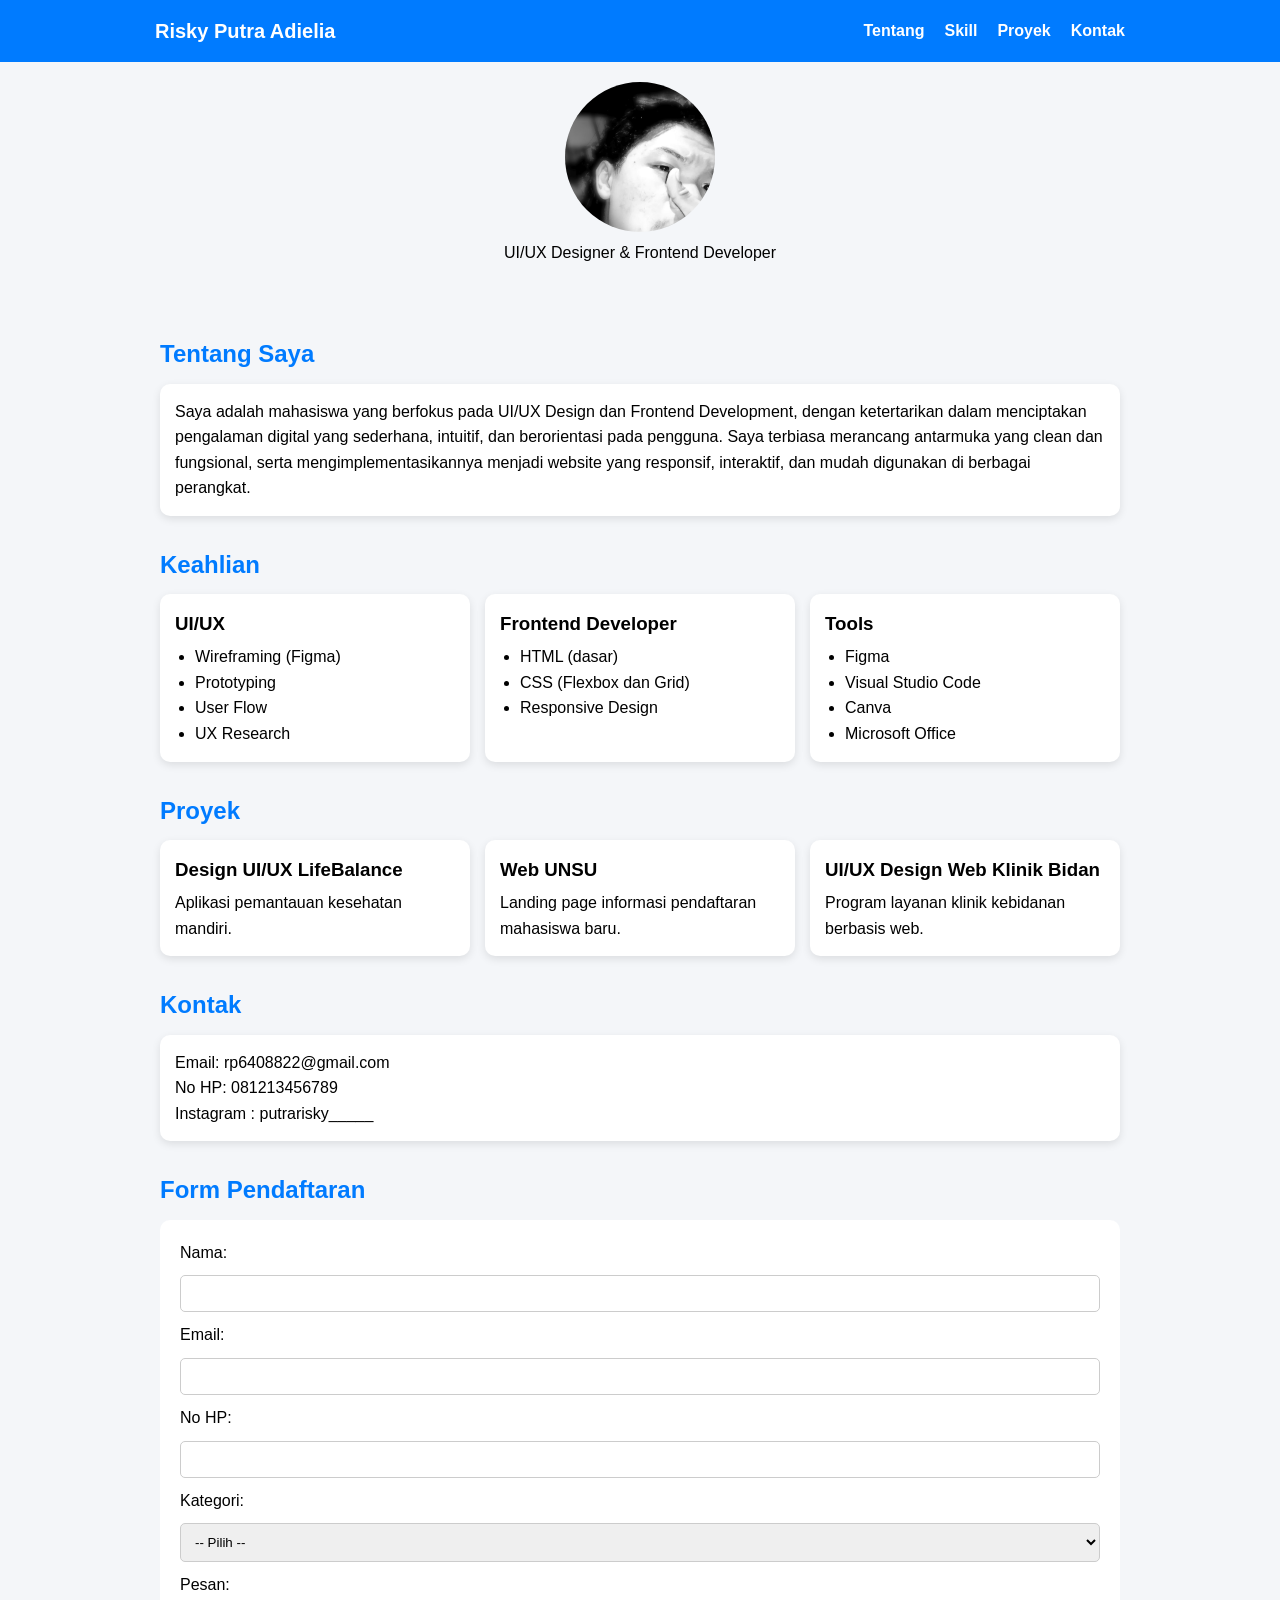
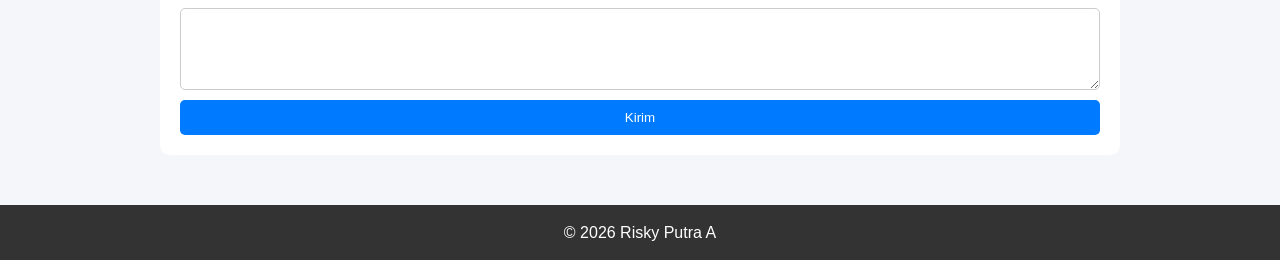
<file: LK4/styling css/index.html>
<!DOCTYPE html>
<html lang="en">

<head>
    <meta charset="UTF-8">
    <meta name="viewport" content="width=device-width, initial-scale=1.0">
    <title>Tugas LK4</title>
    <link rel="stylesheet" href="style.css">
</head>

<body>

    <!-- HEADER / NAVBAR -->
    <header class="navbar">
        <div class="nav-container">

            <!-- KIRI -->
            <h1 class="logo">Risky Putra Adielia</h1>

            <!-- KANAN -->
            <nav>
                <ul class="nav-menu">
                    <li><a href="#tentang">Tentang</a></li>
                    <li><a href="#skill">Skill</a></li>
                    <li><a href="#proyek">Proyek</a></li>
                    <li><a href="#kontak">Kontak</a></li>
                </ul>
            </nav>

        </div>
    </header>

    <!-- HERO (biar foto tetap ada) -->
    <section class="hero">
        <img src="Riskypp.jpeg" alt="Profile Image">
        <p>UI/UX Designer & Frontend Developer</p>
    </section>

    <!-- MAIN -->
    <main>

        <!-- Tentang -->
        <section id="tentang">
            <h2>Tentang Saya</h2>
            <article>
                <p>
                    Saya adalah mahasiswa yang berfokus pada UI/UX Design dan Frontend Development, dengan ketertarikan dalam menciptakan pengalaman digital yang sederhana, intuitif, dan berorientasi pada pengguna. Saya terbiasa merancang antarmuka yang clean dan fungsional, serta mengimplementasikannya menjadi website yang responsif, interaktif, dan mudah digunakan di berbagai perangkat.
                </p>
            </article>
        </section>

        <!-- Skill -->
        <section id="skill">
            <h2>Keahlian</h2>

            <div class="skill-container">
                <article>
                    <h3>UI/UX</h3>
                    <ul>
                        <li>Wireframing (Figma)</li>
                        <li>Prototyping</li>
                        <li>User Flow</li>
                        <li>UX Research</li>
                    </ul>
                </article>

                <article>
                    <h3>Frontend Developer</h3>
                    <ul>
                        <li>HTML (dasar)</li>
                        <li>CSS (Flexbox dan Grid)</li>
                        <li>Responsive Design</li>
                    </ul>
                </article>

                <article>
                    <h3>Tools</h3>
                    <ul>
                        <li>Figma</li>
                        <li>Visual Studio Code</li>
                        <li>Canva</li>
                        <li>Microsoft Office</li>
                    </ul>
                </article>
            </div>
        </section>

        <!-- Project -->
        <section id="proyek">
            <h2>Proyek</h2>

            <div class="project-container">
                <article>
                    <h3>Design UI/UX LifeBalance</h3>
                    <p>Aplikasi pemantauan kesehatan mandiri.</p>
                </article>

                <article>
                    <h3>Web UNSU</h3>
                    <p>Landing page informasi pendaftaran mahasiswa baru.</p>
                </article>

                <article>
                    <h3>UI/UX Design Web Klinik Bidan</h3>
                    <p>Program layanan klinik kebidanan berbasis web.</p>
                </article>
            </div>
        </section>

        <!-- Kontak -->
        <section id="kontak">
            <h2>Kontak</h2>
            <article>
                <p>Email: rp6408822@gmail.com</p>
                <p>No HP: 081213456789</p>
                <p>Instagram : putrarisky_____</p>
            </article>
        </section>

        <!-- Form -->
        <section id="form">
            <h2>Form Pendaftaran</h2>

            <form>
                <label>Nama:</label>
                <input type="text" required>

                <label>Email:</label>
                <input type="email" required>

                <label>No HP:</label>
                <input type="tel" required>

                <label>Kategori:</label>
                <select required>
                    <option>-- Pilih --</option>
                    <option>Web Development</option>
                    <option>Desain</option>
                    <option>Konsultasi</option>
                </select>

                <label>Pesan:</label>
                <textarea rows="4"></textarea>

                <button type="submit">Kirim</button>
            </form>
        </section>

    </main>

    <!-- Footer -->
    <footer>
        <p>&copy; 2026 Risky Putra A</p>
    </footer>

</body>

</html>
</file>
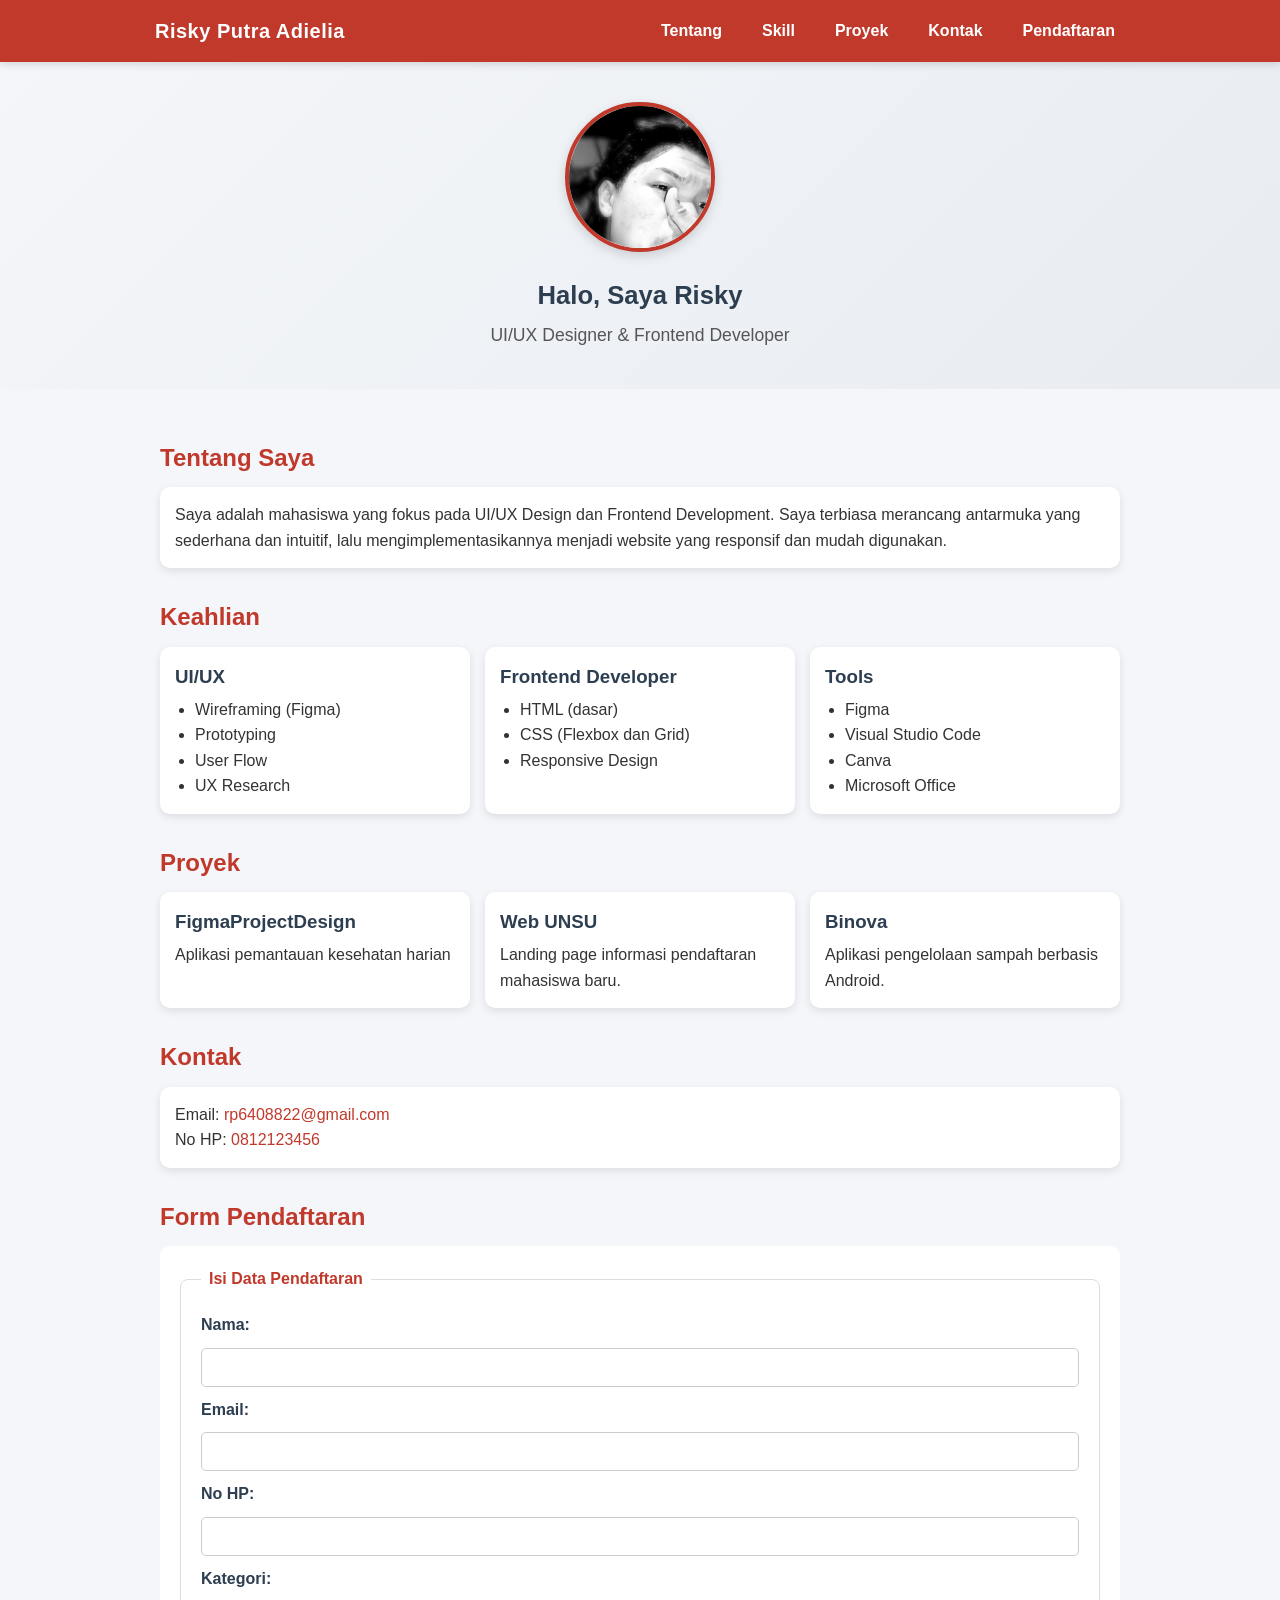
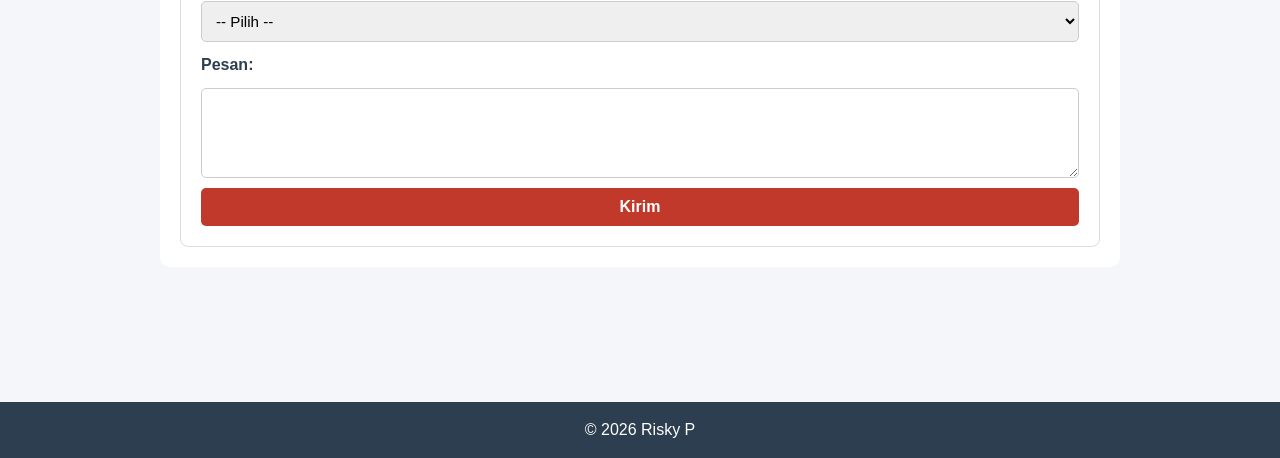
<file: LK5/styling css/index.html>
<!doctype html>
<html lang="id">

<head>
  <meta charset="UTF-8" />
  <meta name="viewport" content="width=device-width, initial-scale=1.0" />
  <meta name="description"
    content="Portfolio Risky Putra Adielia - UI/UX Designer & Frontend Developer. Menampilkan keahlian, proyek, dan informasi kontak." />
  <title>Risky Putra Adielia</title>
  <link rel="stylesheet" href="style.css" />
</head>

<body>
  <!-- Skip Navigation -->
  <a href="#tentang" class="skip-link">Langsung ke konten</a>

  <!-- HEADER / NAVBAR -->
  <header class="navbar">
    <div class="nav-container">
      <!-- KIRI -->
      <h1 class="logo">Risky Putra Adielia</h1>

      <!-- KANAN -->
      <nav aria-label="Navigasi utama">
        <ul class="nav-menu">
          <li><a href="#tentang">Tentang</a></li>
          <li><a href="#skill">Skill</a></li>
          <li><a href="#proyek">Proyek</a></li>
          <li><a href="#kontak">Kontak</a></li>
          <li><a href="#form">Pendaftaran</a></li>
        </ul>
      </nav>
    </div>
  </header>

  <!-- HERO (biar foto tetap ada) -->
  <section class="hero">
    <img src="Riskypp.jpeg" alt="Foto Risky Putra Adielia" />
    <h2>Halo, Saya Risky</h2>
    <p>UI/UX Designer &amp; Frontend Developer</p>
  </section>

  <!-- MAIN -->
  <main id="main-content">
    <!-- Tentang -->
    <section id="tentang">
      <h2>Tentang Saya</h2>
      <article>
        <p>
          Saya adalah mahasiswa yang fokus pada UI/UX Design dan Frontend
          Development. Saya terbiasa merancang antarmuka yang sederhana dan
          intuitif, lalu mengimplementasikannya menjadi website yang responsif
          dan mudah digunakan.
        </p>
      </article>
    </section>

    <!-- Skill -->
    <section id="skill">
      <h2>Keahlian</h2>

      <div class="skill-container">
        <article>
          <h3>UI/UX</h3>
          <ul>
            <li>Wireframing (Figma)</li>
            <li>Prototyping</li>
            <li>User Flow</li>
            <li>UX Research</li>
          </ul>
        </article>

        <article>
          <h3>Frontend Developer</h3>
          <ul>
            <li>HTML (dasar)</li>
            <li>CSS (Flexbox dan Grid)</li>
            <li>Responsive Design</li>
          </ul>
        </article>

        <article>
          <h3>Tools</h3>
          <ul>
            <li>Figma</li>
            <li>Visual Studio Code</li>
            <li>Canva</li>
            <li>Microsoft Office</li>
          </ul>
        </article>
      </div>
    </section>

    <!-- Project -->
    <section id="proyek">
      <h2>Proyek</h2>

      <div class="project-container">
        <article>
          <h3>FigmaProjectDesign</h3>
          <p>Aplikasi pemantauan kesehatan harian</p>
        </article>

        <article>
          <h3>Web UNSU</h3>
          <p>Landing page informasi pendaftaran mahasiswa baru.</p>
        </article>

        <article>
          <h3>Binova</h3>
          <p>Aplikasi pengelolaan sampah berbasis Android.</p>
        </article>
      </div>
    </section>

    <!-- Kontak -->
    <section id="kontak">
      <h2>Kontak</h2>
      <article>
        <p>Email: <a href="mailto:rp6408822@gmail.com">rp6408822@gmail.com</a></p>
        <p>No HP: <a href="tel:+620812123456">0812123456</a></p>
      </article>
    </section>

    <!-- Form -->
    <section id="form">
      <h2>Form Pendaftaran</h2>

      <form id="formPendaftaran" aria-label="Form Pendaftaran">
        <fieldset>
          <legend>Isi Data Pendaftaran</legend>

          <label for="nama">Nama:</label>
          <input type="text" id="nama" name="nama" required />

          <label for="email">Email:</label>
          <input type="email" id="email" name="email" required />

          <label for="hp">No HP:</label>
          <input type="tel" id="hp" name="hp" required />

          <label for="kategori">Kategori:</label>
          <select id="kategori" name="kategori" required>
            <option value="">-- Pilih --</option>
            <option value="web-development">Web Development</option>
            <option value="desain">Desain</option>
            <option value="konsultasi">Konsultasi</option>
          </select>

          <label for="pesan">Pesan:</label>
          <textarea id="pesan" name="pesan" rows="4"></textarea>

          <button type="submit">Kirim</button>
        </fieldset>
      </form>

      <!-- Preview -->
      <div id="preview" aria-live="polite"></div>

      <!-- Hasil submit -->
      <ul id="listData"></ul>

      <!-- NOTIF -->
      <div id="notif" role="alert" aria-live="assertive"></div>
    </section>
  </main>

  <!-- Footer -->
  <footer>
    <p>&copy; 2026 Risky P</p>
  </footer>

  <!-- Modal Popup -->
  <div id="modal-overlay" class="modal-overlay" role="dialog" aria-modal="true" aria-labelledby="modal-title">
    <div class="modal-box">
      <div class="modal-icon">✅</div>
      <h3 id="modal-title">Data Berhasil Dikirim!</h3>
      <div id="modal-body" class="modal-body"></div>
      <button id="modal-close" class="modal-btn">Tutup</button>
    </div>
  </div>

  <script src="script.js"></script>
</body>

</html>
</file>
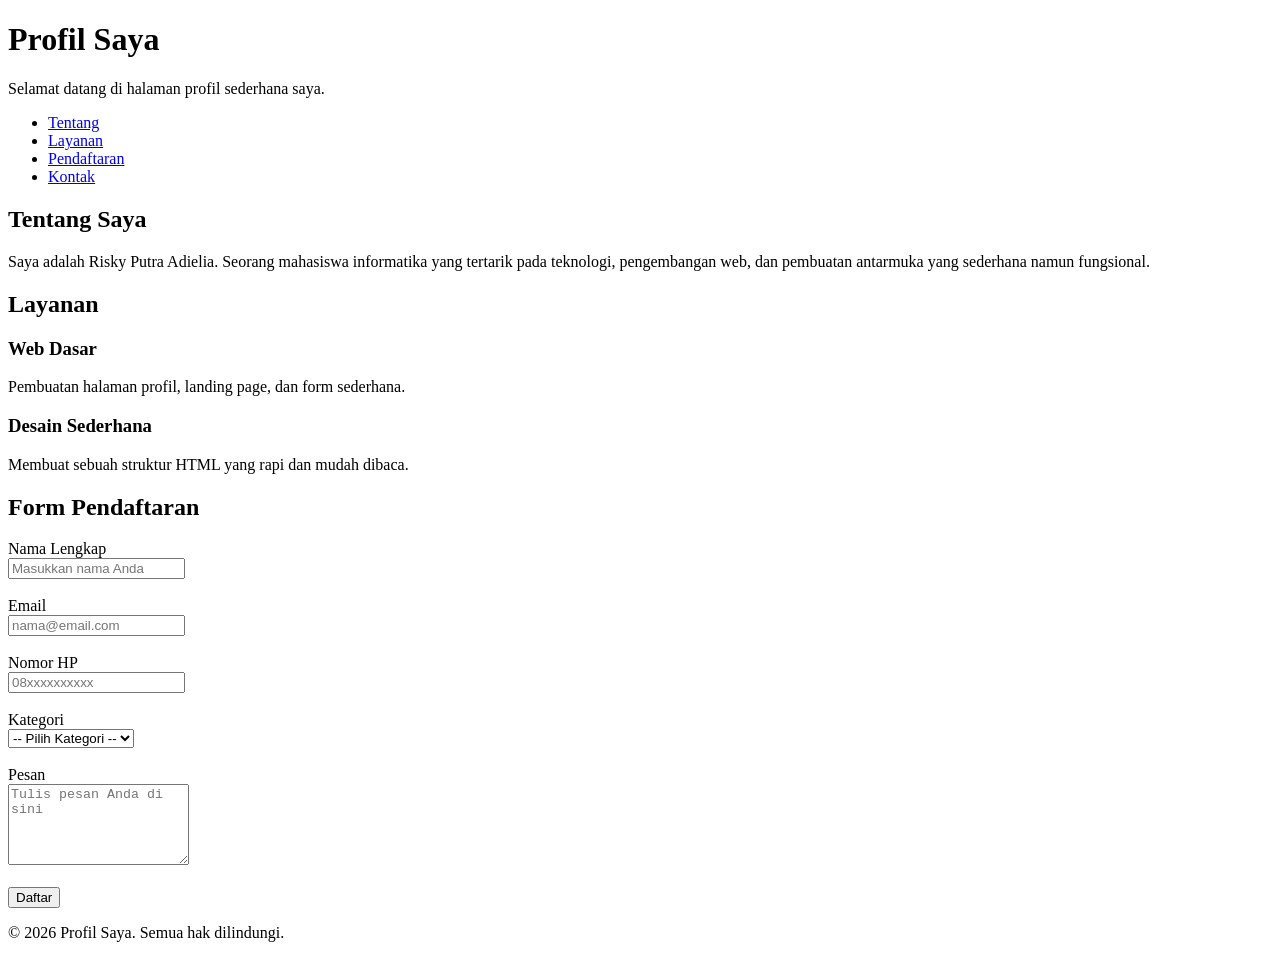
<file: LK3/aku.html>
<!doctype html>
<html lang="id">
  <head>
    <meta charset="UTF-8" />
    <meta name="viewport" content="width=device-width, initial-scale=1.0" />
    <title>Profil Saya</title>
  </head>
  <body>
    <!-- Header utama halaman -->
    <header>
      <h1>Profil Saya</h1>
      <p>Selamat datang di halaman profil sederhana saya.</p>
    </header>

    <!-- Navigasi halaman -->
    <nav>
      <ul>
        <li><a href="#tentang">Tentang</a></li>
        <li><a href="#layanan">Layanan</a></li>
        <li><a href="#daftar">Pendaftaran</a></li>
        <li><a href="#kontak">Kontak</a></li>
      </ul>
    </nav>

    <!-- Konten utama -->
    <main>
      <!-- Bagian tentang -->
      <section id="tentang">
        <h2>Tentang Saya</h2>
        <article>
          <p>
            Saya adalah Risky Putra Adielia. Seorang mahasiswa informatika yang tertarik pada teknologi, pengembangan
            web, dan pembuatan antarmuka yang sederhana namun fungsional.
          </p>
        </article>
      </section>

      <!-- Bagian layanan -->
      <section id="layanan">
        <h2>Layanan</h2>
        <article>
          <h3>Web Dasar</h3>
          <p>Pembuatan halaman profil, landing page, dan form sederhana.</p>
        </article>
        <article>
          <h3>Desain Sederhana</h3>
          <p>Membuat sebuah struktur HTML yang rapi dan mudah dibaca.</p>
        </article>
      </section>

      <!-- Bagian form pendaftaran -->
      <section id="daftar">
        <h2>Form Pendaftaran</h2>

        <form action="#" method="post">
          <!-- Nama -->
          <div>
            <label for="nama">Nama Lengkap</label><br />
            <input
              type="text"
              id="nama"
              name="nama"
              required  
              minlength="3"
              placeholder="Masukkan nama Anda"
            />
          </div>

          <br />

          <!-- Email -->
          <div>
            <label for="email">Email</label><br />
            <input
              type="email"
              id="email"
              name="email"
              required
              placeholder="nama@email.com"
            />
          </div>

          <br />

          <!-- Nomor HP -->
          <div>
            <label for="hp">Nomor HP</label><br />
            <input
              type="tel"
              id="hp"
              name="hp"
              required
              pattern="[0-9]{10,15}"
              placeholder="08xxxxxxxxxx"
            />
          </div>

          <br />

          <!-- Kategori -->
          <div>
            <label for="kategori">Kategori</label><br />
            <select id="kategori" name="kategori" required>
              <option value="">-- Pilih Kategori --</option>
              <option value="pelajar">Pelajar</option>
              <option value="mahasiswa">Mahasiswa</option>
              <option value="umum">Umum</option>
            </select>
          </div>

          <br />

          <!-- Pesan -->
          <div>
            <label for="pesan">Pesan</label><br />
            <textarea
              id="pesan"
              name="pesan"
              rows="5"
              required
              placeholder="Tulis pesan Anda di sini"
            ></textarea>
          </div>

          <br />

          <button type="submit">Daftar</button>
        </form>
      </section>
    </main>

    <!-- Footer halaman -->
    <footer id="kontak">
      <p>&copy; 2026 Profil Saya. Semua hak dilindungi.</p>
    </footer>
  </body>
</html>
</file>
<file: LK4/styling css/style.css>
/* RESET */
* {
  margin: 0;
  padding: 0;
  box-sizing: border-box;
}

/* BODY */
body {
  font-family: Arial, sans-serif;
  background: #f4f6f9;
  line-height: 1.6;
}

/* ================= */
/* NAVBAR */
/* ================= */
.navbar {
  background: #007bff;
  color: white;
}

.nav-container {
  max-width: 1000px;
  margin: auto;
  padding: 15px;

  display: flex;
  justify-content: space-between;
  align-items: center;
}

/* LOGO */
.logo {
  font-size: 20px;
}

/* MENU */
.nav-menu {
  display: flex;
  list-style: none;
  gap: 20px;
}

.nav-menu a {
  color: white;
  text-decoration: none;
  font-weight: bold;
}

.nav-menu a:hover {
  text-decoration: underline;
}

/* ================= */
/* HERO */
/* ================= */
.hero {
  text-align: center;
  padding: 20px;
}

.hero img {
  width: 150px;
  height: 150px;
  border-radius: 50%;
  object-fit: cover;
}

/* ================= */
/* MAIN */
/* ================= */
main {
  max-width: 1000px;
  margin: auto;
  padding: 20px;
}

section {
  margin-bottom: 30px;
}

/* CARD */
article {
  background: white;
  padding: 15px;
  border-radius: 10px;
  box-shadow: 0 3px 8px rgba(0, 0, 0, 0.1);
}

/* TYPO */
h2 {
  color: #007bff;
  margin-bottom: 10px;
}

h3 {
  margin-bottom: 5px;
}

/* LIST */
ul {
  margin-left: 20px;
}

/* GRID */
.skill-container,
.project-container {
  display: grid;
  grid-template-columns: repeat(3, 1fr);
  gap: 15px;
}

/* FORM */
form {
  background: white;
  padding: 20px;
  border-radius: 10px;
  display: flex;
  flex-direction: column;
  gap: 10px;
}

input,
select,
textarea {
  padding: 10px;
  border-radius: 5px;
  border: 1px solid #ccc;
}

/* BUTTON */
button {
  background: #007bff;
  color: white;
  padding: 10px;
  border: none;
  border-radius: 5px;
}

button:hover {
  background: #0056b3;
  cursor: pointer;
}

/* FOOTER */
footer {
  text-align: center;
  padding: 15px;
  background: #333;
  color: white;
}

/* ================= */
/* RESPONSIVE */
/* ================= */

/* TABLET */
@media (max-width: 768px) {
  .nav-container {
    flex-direction: column;
    gap: 10px;
  }

  .nav-menu {
    flex-direction: column;
  }

  .skill-container,
  .project-container {
    grid-template-columns: 1fr 1fr;
  }
}

/* MOBILE */
@media (max-width: 480px) {
  .skill-container,
  .project-container {
    grid-template-columns: 1fr;
  }

  body {
    font-size: 14px;
  }
}
</file>
<file: LK5/styling css/style.css>
/* RESET */
* {
  margin: 0;
  padding: 0;
  box-sizing: border-box;
}

/* SMOOTH SCROLL */
html {
  scroll-behavior: smooth;
}

/* BODY */
body {
  font-family: "Segoe UI", Tahoma, Geneva, Verdana, sans-serif;
  background: #f4f6f9;
  line-height: 1.6;
  color: #333;
}

/* SKIP LINK (aksesibilitas) */
.skip-link {
  position: absolute;
  top: -100%;
  left: 0;
  background: #c0392b;
  color: white;
  padding: 10px 20px;
  z-index: 1000;
  text-decoration: none;
  font-weight: bold;
  transition: top 0.3s;
}

.skip-link:focus {
  top: 0;
}

/* ================= */
/* NAVBAR */
/* ================= */
.navbar {
  background: #c0392b;
  color: white;
  position: sticky;
  top: 0;
  z-index: 100;
  box-shadow: 0 2px 8px rgba(0, 0, 0, 0.15);
}

.nav-container {
  max-width: 1000px;
  margin: auto;
  padding: 15px;

  display: flex;
  justify-content: space-between;
  align-items: center;
}

/* LOGO */
.logo {
  font-size: 20px;
  letter-spacing: 0.5px;
}

/* MENU */
.nav-menu {
  display: flex;
  list-style: none;
  gap: 20px;
}

.nav-menu a {
  color: white;
  text-decoration: none;
  font-weight: bold;
  padding: 5px 10px;
  border-radius: 4px;
  transition: background 0.3s, color 0.3s;
}

.nav-menu a:hover,
.nav-menu a:focus {
  background: rgba(255, 255, 255, 0.2);
  text-decoration: none;
}

/* ================= */
/* HERO */
/* ================= */
.hero {
  text-align: center;
  padding: 40px 20px;
  background: linear-gradient(135deg, #f4f6f9, #e8ecf1);
}

.hero img {
  width: 150px;
  height: 150px;
  border-radius: 50%;
  object-fit: cover;
  border: 4px solid #c0392b;
  box-shadow: 0 4px 12px rgba(0, 0, 0, 0.15);
  margin-bottom: 15px;
}

.hero h2 {
  font-size: 1.6rem;
  color: #2c3e50;
  margin-bottom: 5px;
}

.hero p {
  font-size: 1.1rem;
  color: #555;
}

/* ================= */
/* MAIN */
/* ================= */
main {
  max-width: 1000px;
  margin: auto;
  padding: 20px;
}

section {
  margin-bottom: 30px;
}

/* CARD */
article {
  background: white;
  padding: 15px;
  border-radius: 10px;
  box-shadow: 0 3px 8px rgba(0, 0, 0, 0.1);
  transition: transform 0.2s, box-shadow 0.2s;
}

article:hover {
  transform: translateY(-3px);
  box-shadow: 0 6px 16px rgba(0, 0, 0, 0.15);
}

/* TYPO */
h2 {
  color: #c0392b;
  margin-bottom: 10px;
}

h3 {
  margin-bottom: 5px;
  color: #2c3e50;
}

/* LIST */
ul {
  margin-left: 20px;
}

/* LINK (untuk kontak) */
a {
  color: #c0392b;
  text-decoration: none;
  transition: color 0.3s;
}

a:hover,
a:focus {
  color: #922b21;
  text-decoration: underline;
}

/* GRID */
.skill-container,
.project-container {
  display: grid;
  grid-template-columns: repeat(3, 1fr);
  gap: 15px;
}

/* ================= */
/* FORM */
/* ================= */
form {
  background: white;
  padding: 20px;
  border-radius: 10px;
  display: flex;
  flex-direction: column;
  gap: 10px;
}

fieldset {
  border: 1px solid #ddd;
  border-radius: 8px;
  padding: 20px;
  display: flex;
  flex-direction: column;
  gap: 10px;
}

legend {
  font-weight: bold;
  color: #c0392b;
  padding: 0 8px;
  font-size: 1rem;
}

label {
  font-weight: 600;
  color: #2c3e50;
}

input,
select,
textarea {
  padding: 10px;
  border-radius: 5px;
  border: 1px solid #ccc;
  font-family: inherit;
  font-size: 0.95rem;
  transition: border-color 0.3s, box-shadow 0.3s;
}

input:focus,
select:focus,
textarea:focus {
  outline: none;
  border-color: #c0392b;
  box-shadow: 0 0 0 3px rgba(192, 57, 43, 0.15);
}

/* BUTTON */
button {
  background: #c0392b;
  color: white;
  padding: 10px;
  border: none;
  border-radius: 5px;
  font-size: 1rem;
  font-weight: bold;
  cursor: pointer;
  transition: background 0.3s, transform 0.2s;
}

button:hover {
  background: #a93226;
  transform: translateY(-1px);
}

button:active {
  transform: translateY(0);
}

/* PREVIEW */
#preview {
  margin-top: 10px;
  padding: 10px;
  font-style: italic;
  color: #555;
}

/* NOTIF */
#notif {
  margin-top: 10px;
  padding: 10px;
  border-radius: 5px;
  font-weight: bold;
  cursor: pointer;
  transition: opacity 0.3s;
}

#notif:hover {
  opacity: 0.8;
}

/* LIST DATA */
#listData {
  margin-top: 15px;
  list-style: none;
  margin-left: 0;
}

#listData li {
  background: white;
  padding: 12px;
  border-radius: 8px;
  margin-bottom: 8px;
  border-left: 4px solid #c0392b;
  box-shadow: 0 2px 4px rgba(0, 0, 0, 0.08);
}

/* FOOTER */
footer {
  text-align: center;
  padding: 15px;
  background: #2c3e50;
  color: white;
  margin-top: 20px;
}

/* ================= */
/* MODAL POPUP */
/* ================= */
.modal-overlay {
  display: none;
  position: fixed;
  top: 0;
  left: 0;
  width: 100%;
  height: 100%;
  background: rgba(0, 0, 0, 0.5);
  backdrop-filter: blur(4px);
  z-index: 999;
  justify-content: center;
  align-items: center;
}

.modal-overlay.active {
  display: flex;
  animation: fadeIn 0.3s ease;
}

.modal-box {
  background: white;
  border-radius: 16px;
  padding: 35px 30px;
  max-width: 420px;
  width: 90%;
  text-align: center;
  box-shadow: 0 20px 40px rgba(0, 0, 0, 0.25);
  animation: slideUp 0.4s ease;
}

.modal-icon {
  font-size: 3rem;
  margin-bottom: 10px;
}

.modal-box h3 {
  font-size: 1.4rem;
  color: #2c3e50;
  margin-bottom: 15px;
}

.modal-body {
  text-align: left;
  background: #f8f9fa;
  padding: 15px;
  border-radius: 8px;
  margin-bottom: 20px;
  font-size: 0.95rem;
  color: #444;
  line-height: 1.8;
}

.modal-body p {
  margin-bottom: 4px;
}

.modal-body b {
  color: #2c3e50;
}

.modal-btn {
  background: #c0392b;
  color: white;
  border: none;
  padding: 12px 40px;
  border-radius: 8px;
  font-size: 1rem;
  font-weight: bold;
  cursor: pointer;
  transition: background 0.3s, transform 0.2s;
}

.modal-btn:hover {
  background: #a93226;
  transform: translateY(-2px);
}

/* ANIMASI */
@keyframes fadeIn {
  from { opacity: 0; }
  to { opacity: 1; }
}

@keyframes slideUp {
  from {
    opacity: 0;
    transform: translateY(30px) scale(0.95);
  }
  to {
    opacity: 1;
    transform: translateY(0) scale(1);
  }
}

/* ================= */
/* RESPONSIVE */
/* ================= */

/* TABLET */
@media (max-width: 768px) {
  .nav-container {
    flex-direction: column;
    gap: 10px;
  }

  .nav-menu {
    flex-direction: column;
    text-align: center;
  }

  .skill-container,
  .project-container {
    grid-template-columns: 1fr 1fr;
  }
}

/* MOBILE */
@media (max-width: 480px) {
  .skill-container,
  .project-container {
    grid-template-columns: 1fr;
  }

  body {
    font-size: 14px;
  }

  .hero {
    padding: 25px 15px;
  }

  fieldset {
    padding: 15px;
  }
}
</file>
